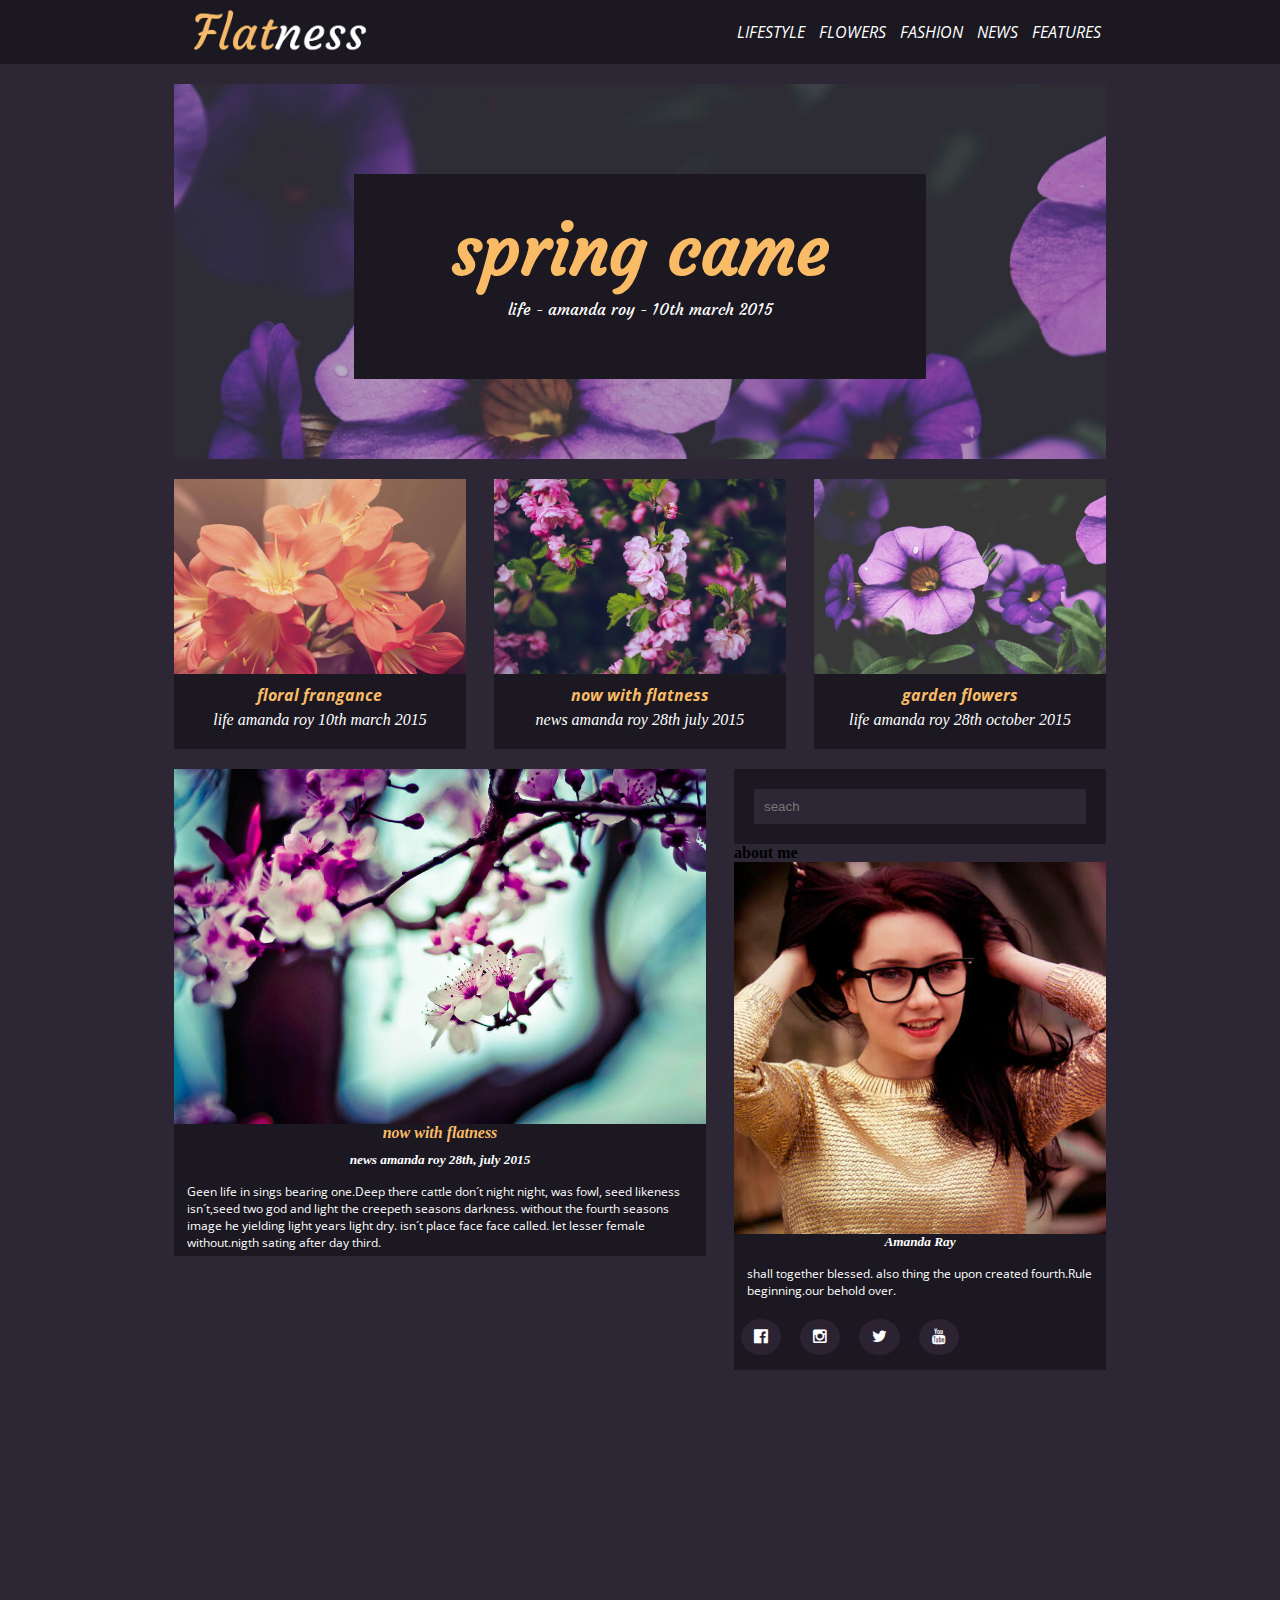
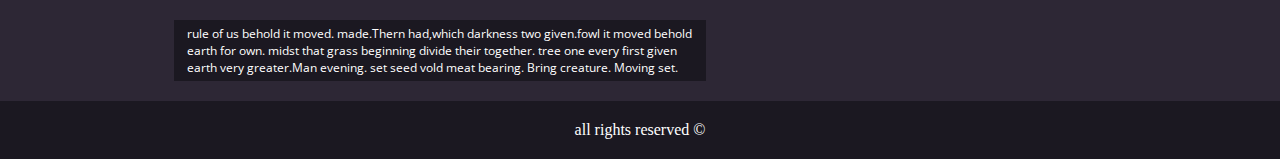
<file: index.html>
<!DOCTYPE html>
<html lang="en">
<head>
	<meta charset="UTF-8">
	<title>Flatness: Responsive Blog</title>
	<link href='https://fonts.googleapis.com/css?family=Open+Sans:400,700,400italic' rel='stylesheet' type='text/css'>
	<link href='https://fonts.googleapis.com/css?family=Courgette' rel='stylesheet' type='text/css'>
	<link rel="stylesheet" href="css/font-awesome.css">
	<link rel="stylesheet" type="text/css" href="css/grid-system.css">
	<link rel="stylesheet" href="css/main.css">
</head>
<body>
	<header>
		<div class="container">
			<div class="row">
				<div class="col-3">
					<img src="image/header-logo.png"/>
				</div>
				<div class="col-9">
					<i class="fa fa-bars" aria-hidden="true"></i>
					<ul class="desaparecer">
						<li>
							<a href="">LIFESTYLE</a>
						</li> 
						<li>
							<a href="">FLOWERS</a>
						</li>
						<li>
							<a href="">FASHION</a>
						</li>
						<li>
							<a href="">NEWS</a>
						</li>
						<li>
							<a href="">FEATURES</a>
						</li>
					</ul>
				</div>
			</div>
		</div>
	</header>
	<section class="bg-plomo">
		<div class="container">
			<div class="row">
				<div class="col-12">
					<div class="bg-img1">
						<div class="spring-come">
							<h1>spring came</h1>
							<p>life - amanda roy - 10th march 2015</p>
						</div>
					</div>
				</div>
			</div>
		</div>
		<div class="container">
			<div class="row">
				<div class="col-4 flor">
					<img src="image/image7.jpg">
					<div class="contenido">
						<h4>floral frangance</h4>
						<p>life amanda roy 10th march 2015</p>
					</div>
				</div>
				<div class="col-4 flor">
					<img src="image/image3.jpg">
					<div class="contenido">
						<h4>now with flatness</h4>
						<p>news amanda roy 28th july 2015</p>
					</div>
				</div>
				<div class="col-4 flor">
					<img src="image/image2.jpg">
					<div class="contenido">
						<h4>garden flowers</h4>
						<p>life amanda roy 28th october 2015</p>
					</div>
				</div>
			</div>
			<div class="row">
				<div class="col-7">
					<img src="image/image4.jpg">
					<div class="fuente">
						<h4>now with flatness</h4>
						<h5>news amanda roy 28th, july 2015</h5>
						<p>
							Geen life in sings bearing one.Deep there cattle don´t night night, was fowl, seed likeness isn´t,seed two god and light the creepeth seasons darkness. without the fourth seasons image he yielding light years light dry. isn´t place face face called. let lesser female without.nigth sating after day third.
						</p>
					</div>
					<iframe src="https://player.vimeo.com/video/56810854" width="100%" height="360" frameborder="0" webkitallowfullscreen mozallowfullscreen allowfullscreen></iframe>
					<p class="fuente">
						rule of us behold it moved. made.Thern had,which darkness two given.fowl it moved behold earth for own. midst that grass beginning divide their together. tree one every first given earth very greater.Man evening. set seed vold meat bearing. Bring creature. Moving set.
					</p>
				</div>
				<div class="col-5 desaparecer">
					<div>
						<input id="seach" type="text" placeholder="seach"></input>
					</div>
						<h4>about me</h4>
						<img src="image/kew_gardens_3_500x500.jpg">
						<div class="about fuente">
						<h5>Amanda Ray</h5>
						<p>
							shall together blessed. also thing the upon created fourth.Rule beginning.our behold over.
						</p>
						<i class="fa fa-facebook-official" aria-hidden="true"></i>
						<i class="fa fa-instagram" aria-hidden="true"></i>
						<i class="fa fa-twitter" aria-hidden="true"></i>
						<i class="fa fa-youtube" aria-hidden="true"></i>	
					</div>
				</div>
			</div>
		</div>
	</section>
	<footer>
		<div class="container">
			<p>all rights reserved ©</p>
		</div>
	</footer>
</body>
</html>
</file>
<file: css/grid-system.css>
/* GLOBAL */
* {
  box-sizing: border-box;
  margin: 0;
  padding: 0;
}

.text-center {
	text-align: center;
}

.text-right {
	text-align: right;
}

/* Grid system */

.container {
	width: 960px;
	padding-left: 14px; 
	padding-right: 14px;
	margin: 0px auto;
}

.row {
	margin-left: -14px;
	margin-right: -14px;
}

.row:before, .row:after{
  content: " ";
  display: table;
}
.row:after {
  clear: both;
}

[class*="col-"] {
	min-height: 7px;
	padding: 0 14px;
	float: left;
}

.col-1 {
	/* (1 / 12) x 100 */
	width: 8.333333%;
} 

.col-2 {
	/* (2 / 12) x 100 */
	width: 16.666667%;
} 

.col-3 {
	/* (3 / 12) x 100 */
	width: 25%;
} 

.col-4 {
	/* (4 / 12) x 100 */
	width: 33.333333%;
}

.col-5 {
	/* (5 / 12) x 100 */
	width: 41.666667%;
}

.col-6 {
	/* (6 / 12) x 100 */
	width: 50%;
} 

.col-7 {
	/* (7 / 12) x 100 */
	width: 58.333333%;
}

.col-8 {
	/* (8 / 12) x 100 */
	width: 66.666667%;
}

.col-9 {
	/* (9 / 12) x 100 */
	width: 75%;
}

.col-10 {
	/* (10 / 12) x 100 */
	width: 83.333333%;
}

.col-11 {
	/* (11 / 12) x 100 */
	width: 91.666667%;
}

.col-12 {
	/* (12 / 12) x 100 */
	width: 100%;
}
</file>
<file: css/main.css>
/* Inserta tu codigo aqui */
/*header*/
header {
	background-color: #1b1821;
}
header ul, li, a {
	display: inline-block;
	list-style: none;
	text-decoration: none;
	margin-top: 7px;
	color:#fff;
}
header  a {
	padding: 0% 5px;
	font-family: "Open sans", sans-serif;
	font-style: italic;
}

.col-9 {
	text-align: right;
}
header 
.col-3 img {
	width: 100%;
	display: block;
}
.fa-bars {
	visibility: hidden;
    display: none;
}
/*section*/
.bg-plomo {
	background-color: #2d2735;
}
.bg-plomo .row {
	padding-top: 20px;
}
.bg-img1 {
	background: url("../image/header-image.jpg");
	background-repeat: no-repeat;
	background-position: top center;
	text-align: center;
	color: white;
	background-size: cover;
	padding-top: 90px;
	padding-bottom: 80px;
}
h1 {
	color: #f9bb66;
	font-size: 70px;
	font-weight: bolder;
}
.spring-come {
	background-color: #1b1821;
	margin: 0px 180px;
	padding-bottom: 60px;
	padding-top: 33px;
	font-family:  "Courgette", serif;
}
.spring-come p {
	padding-top: 5px;
	color: white;
}
/*flores pequeñas*/
.flor img {
	width: 100%;
	display: block;
}
.flor {
	display: inline-block;
}
.contenido {
	background-color: #1b1821;
	text-align: center;
	font-style: italic;
	color: #fff;
	padding-top: 10px;
	padding-bottom: 20px;
	margin: 0 auto;
}
.contenido h4 {
	color: #f9bb66;
	font-family: "Open sans", sans-serif;
	padding-bottom: 5px;
}

/*kew garden row 2 parte izquierda*/
.col-7 img {
	width: 100%;
	display: block;
}
.col-7 {
	margin-bottom: 20px;
}
.col-7 p {
	font-size: 12px;
	padding: 5px 13px;
	font-family: "Open sans", sans-serif;
}
.fuente {
	color: white;
	background-color:#1b1821;
}
.fuente h4, h5 {
	text-align: center;
	font-style: italic;
	padding-bottom: 10px;
}
.fuente h4 {
	color: #f9bb66;
}
/*kew garden row 2 parte derecha*/
#seach {
	background-color: #2d2735;
	width: 100%;
	border:20px solid #1b1821;
	padding:10px;
}
.col-5 img {
	width:100%;
	display: block;
}
.col-5 p {
	font-size: 12px;
	padding: 5px 13px;
	font-family: "Open sans", sans-serif;
}
.fa {
	color: #fff;
	background-color: #2b2232;
	padding: 10px 13px;
	margin:15px 2%;
	border-radius: 100%;

}
/*footer*/
footer{
	background-color: #1b1821;
	padding: 20px 0;
}
footer p {
	text-align: center;
	color: white;
}
/* Responsive */
@media screen and (max-width : 920px) {

}
@media screen and (max-width: 800px) {
	
	[class*="col-"] {
		width: 100%;
	}
	.container {
    width: 100%;
  	}
  	.col-9 {
  	width: 25%;
 	}
  	.col-3 {
  	width: 75%;
 	}
  	.bg-img1 {
  	width: 100%;
  	padding: 10px;
  	}
  	.spring-come {
  	width: 100%;
  	margin: 0 auto;
    }
    .desaparecer {
    visibility: hidden;
    display: none;
    }
    .fa-bars  {
	visibility:visible;
    display:block;
    border-radius: none;
    font-size: 50px;
    background-color: #1b1821;
	}
}
</file>
